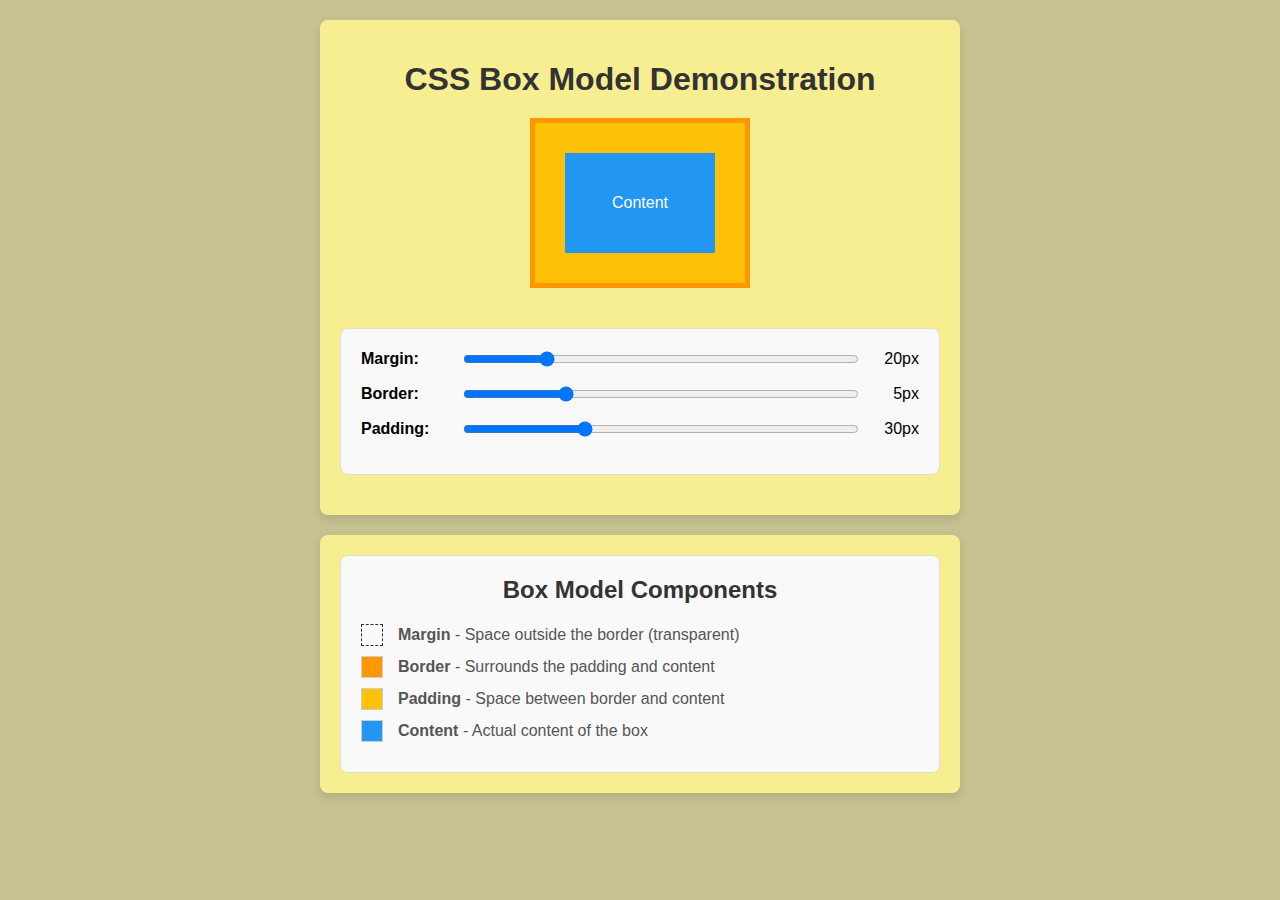
<file: index.html>
<!DOCTYPE html>
<html lang="en">
<head>
    <meta charset="UTF-8">
    <meta name="viewport" content="width=device-width, initial-scale=1.0">
    <title>CSS Box Model Demonstration</title>
    <style>
        body {
            font-family: sans-serif;
            background-color: #c5c191;
            display: flex;
            flex-direction: column;
            align-items: center;
            margin: 0;
            padding: 20px;
        }

        .container {
            width: 100%;
            max-width: 600px;
            background-color: rgb(247, 238, 146);
            padding: 20px;
            box-shadow: 0 4px 8px rgba(0, 0, 0, 0.1);
            border-radius: 8px;
            margin-bottom: 20px;
        }

        h1 {
            text-align: center;
            color: #333;
            margin-bottom: 20px;
        }

        .box-model-container {
            text-align: center;
            margin-bottom: 40px;
        }

        .box {
            background-color: #ffc107; /* Padding */
            border: 5px solid #ff9800; /* Border */
            padding: 30px;
            display: inline-block;
        }

        .content {
            background-color: #2196f3; /* Content */
            color: white;
            padding: 20px;
            width: 150px;
            height: 100px;
            display: flex;
            align-items: center;
            justify-content: center;
            box-sizing: border-box;
        }

        .controls {
            padding: 20px;
            background-color: #f9f9f9;
            border: 1px solid #ddd;
            border-radius: 8px;
            margin-bottom: 20px;
        }

        .control-item {
            display: flex;
            align-items: center;
            margin-bottom: 15px;
        }

        .control-item label {
            width: 100px;
            font-weight: bold;
        }

        .control-item input[type="range"] {
            flex-grow: 1;
            margin-right: 10px;
        }

        .control-item .value {
            width: 50px;
            text-align: right;
        }

        .legend {
            padding: 20px;
            background-color: #f9f9f9;
            border: 1px solid #ddd;
            border-radius: 8px;
        }

        .legend h2 {
            text-align: center;
            color: #333;
            margin-top: 0;
        }

        .legend-item {
            display: flex;
            align-items: center;
            margin-bottom: 10px;
        }

        .legend-color-box {
            width: 20px;
            height: 20px;
            margin-right: 15px;
            border: 1px solid #ccc;
        }

        .legend-text {
            color: #555;
        }
        
        /* Specific colors from the image */
        .margin-color { background-color: transparent; border: 1px dashed #333; }
        .border-color { background-color: #ff9800; }
        .padding-color { background-color: #ffc107; }
        .content-color { background-color: #2196f3; }
    </style>
</head>
<body>
    <div class="container">
        <h1>CSS Box Model Demonstration</h1>
        <div class="box-model-container">
            <div style="margin: 20px;">
                <div class="box">
                    <div class="content">
                        Content
                    </div>
                </div>
            </div>
        </div>
        <div class="controls">
            <div class="control-item">
                <label>Margin:</label>
                <input type="range" min="0" max="100" value="20" id="margin-slider">
                <span class="value" id="margin-value">20px</span>
            </div>
            <div class="control-item">
                <label>Border:</label>
                <input type="range" min="0" max="20" value="5" id="border-slider">
                <span class="value" id="border-value">5px</span>
            </div>
            <div class="control-item">
                <label>Padding:</label>
                <input type="range" min="0" max="100" value="30" id="padding-slider">
                <span class="value" id="padding-value">30px</span>
            </div>
        </div>
    </div>
    
    <div class="container">
        <div class="legend">
            <h2>Box Model Components</h2>
            <div class="legend-item">
                <div class="legend-color-box margin-color"></div>
                <span class="legend-text"><strong>Margin</strong> - Space outside the border (transparent)</span>
            </div>
            <div class="legend-item">
                <div class="legend-color-box border-color"></div>
                <span class="legend-text"><strong>Border</strong> - Surrounds the padding and content</span>
            </div>
            <div class="legend-item">
                <div class="legend-color-box padding-color"></div>
                <span class="legend-text"><strong>Padding</strong> - Space between border and content</span>
            </div>
            <div class="legend-item">
                <div class="legend-color-box content-color"></div>
                <span class="legend-text"><strong>Content</strong> - Actual content of the box</span>
            </div>
        </div>
    </div>

    <script>
        const marginSlider = document.getElementById('margin-slider');
        const borderSlider = document.getElementById('border-slider');
        const paddingSlider = document.getElementById('padding-slider');
        const marginValue = document.getElementById('margin-value');
        const borderValue = document.getElementById('border-value');
        const paddingValue = document.getElementById('padding-value');
        const outerBox = document.querySelector('.box-model-container > div');
        const innerBox = document.querySelector('.box');

        marginSlider.addEventListener('input', (e) => {
            const value = e.target.value;
            outerBox.style.margin = `${value}px`;
            marginValue.textContent = `${value}px`;
        });

        borderSlider.addEventListener('input', (e) => {
            const value = e.target.value;
            innerBox.style.borderWidth = `${value}px`;
            borderValue.textContent = `${value}px`;
        });

        paddingSlider.addEventListener('input', (e) => {
            const value = e.target.value;
            innerBox.style.padding = `${value}px`;
            paddingValue.textContent = `${value}px`;
        });
    </script>
</body>
</html>
</file>
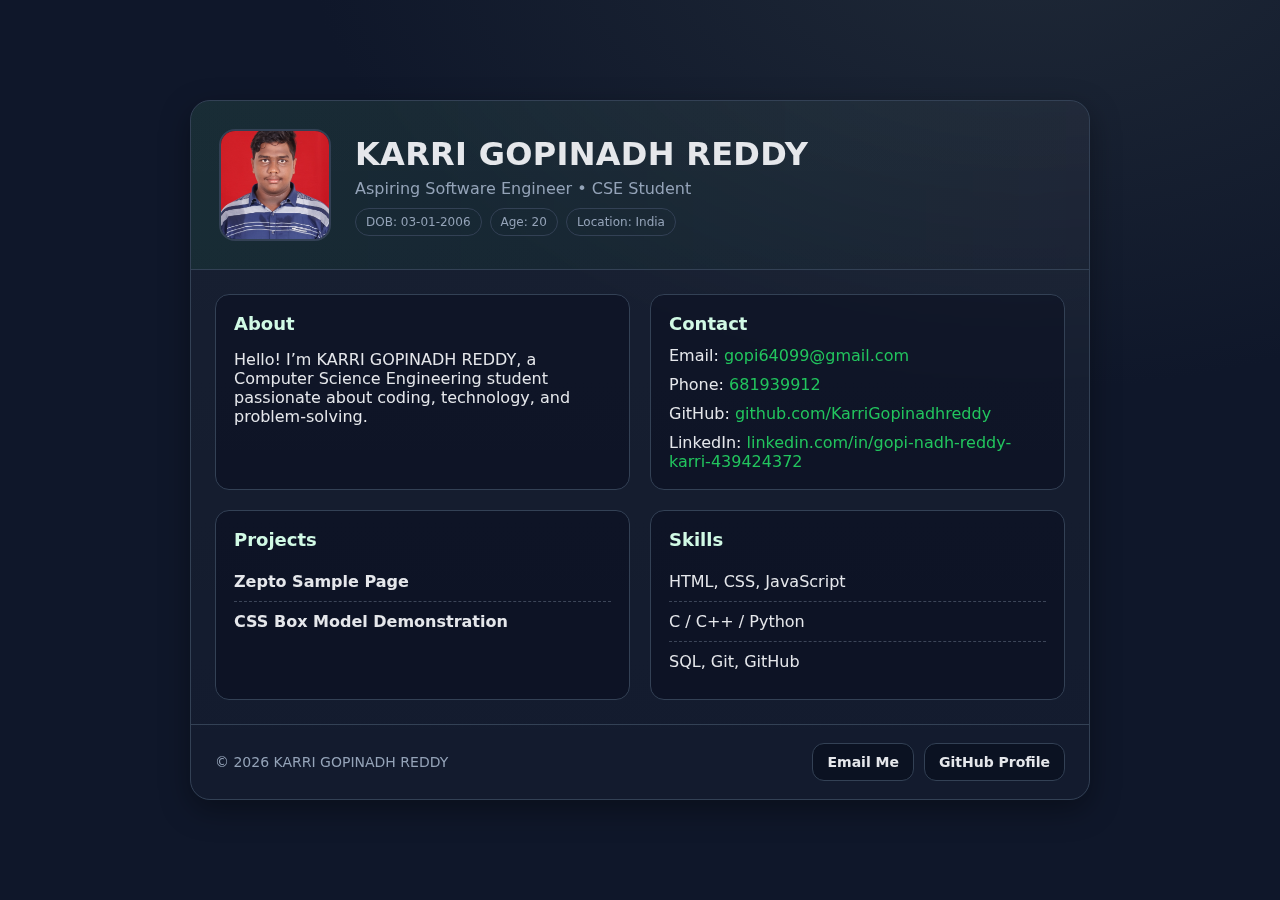
<file: 21-08-25/index.html>
<!DOCTYPE html>
<html lang="en">
<head>
  <meta charset="UTF-8" />
  <meta name="viewport" content="width=device-width, initial-scale=1" />
  <title>KARRI GOPINADH REDDY — Portfolio</title>
  <style>
    :root{
      --bg:#0f172a;
      --card:#111827;
      --text:#e5e7eb;
      --muted:#94a3b8;
      --accent:#22c55e;
      --ring:#334155;
    }
    * { box-sizing: border-box; }
    body {
      margin: 0;
      font-family: system-ui, -apple-system, Segoe UI, Roboto, Ubuntu, Inter, Arial, sans-serif;
      color: var(--text);
      background: radial-gradient(1200px 800px at 80% -10%, #1f2937 0, var(--bg) 60%);
      min-height: 100vh;
      display: grid;
      place-items: center;
      padding: 24px;
    }
    .card {
      width: min(900px, 100%);
      background: linear-gradient(180deg, rgba(255,255,255,0.04), rgba(255,255,255,0.02));
      border: 1px solid var(--ring);
      border-radius: 20px;
      backdrop-filter: blur(8px);
      box-shadow: 0 10px 30px rgba(0,0,0,0.35);
      overflow: hidden;
    }
    .header {
      display: flex;
      gap: 24px;
      padding: 28px;
      align-items: center;
      border-bottom: 1px solid var(--ring);
      background: linear-gradient(90deg, rgba(34,197,94,0.08), transparent);
    }
    .avatar {
      width: 112px;
      height: 112px;
      flex: 0 0 112px;
      border-radius: 16px;
      object-fit: cover;
      border: 2px solid var(--ring);
      background: #0b1222;
    }
    h1 {
      margin: 0;
      font-size: clamp(22px, 3.2vw, 32px);
      letter-spacing: 0.3px;
    }
    .subtitle {
      color: var(--muted);
      margin-top: 6px;
    }
    .badges {
      margin-top: 10px;
      display: flex;
      gap: 8px;
      flex-wrap: wrap;
    }
    .badge {
      display: inline-block;
      padding: 6px 10px;
      border: 1px solid var(--ring);
      border-radius: 999px;
      font-size: 12px;
      color: var(--muted);
    }
    .grid {
      display: grid;
      grid-template-columns: 1fr 1fr;
      gap: 20px;
      padding: 24px;
    }
    .section {
      background: rgba(2,6,23,0.35);
      border: 1px solid var(--ring);
      border-radius: 14px;
      padding: 18px;
    }
    .section h2 {
      margin: 0 0 12px 0;
      font-size: 18px;
      color: #d1fae5;
    }
    .list {
      margin: 0;
      padding: 0;
      list-style: none;
    }
    .item {
      padding: 10px 0;
      border-top: 1px dashed rgba(148,163,184,0.35);
    }
    .item:first-child {
      border-top: none;
    }
    a {
      color: var(--accent);
      text-decoration: none;
    }
    a:hover {
      text-decoration: underline;
    }
    .contact {
      display: grid;
      gap: 10px;
    }
    .footer {
      padding: 18px 24px;
      border-top: 1px solid var(--ring);
      display: flex;
      justify-content: space-between;
      align-items: center;
      color: var(--muted);
      font-size: 14px;
      flex-wrap: wrap;
      gap: 10px;
    }
    .buttons {
      display: flex;
      gap: 10px;
      flex-wrap: wrap;
    }
    .btn {
      padding: 10px 14px;
      border-radius: 12px;
      border: 1px solid var(--ring);
      background: #0b1222;
      color: var(--text);
      text-decoration: none;
      font-weight: 600;
    }
    .btn:hover {
      border-color: #3b82f6;
    }
    @media (max-width: 760px) {
      .header {
        flex-direction: column;
        align-items: flex-start;
      }
      .grid {
        grid-template-columns: 1fr;
      }
      .avatar {
        width: 96px;
        height: 96px;
      }
    }
  </style>
</head>
<body>
  <main class="card" role="main">
    <header class="header">
      <img class="avatar" src="photo.jpg.jpg" alt="KARRI GOPINADH REDDY photo">
      <div>
        <h1>KARRI GOPINADH REDDY</h1>
        <div class="subtitle">Aspiring Software Engineer • CSE Student</div>
        <div class="badges">
          <span class="badge">DOB: 03-01-2006</span>
          <span class="badge">Age: <span id="age"></span></span>
          <span class="badge">Location: India</span>
        </div>
      </div>
    </header>

    <section class="grid">
      <section class="section">
        <h2>About</h2>
        <p>Hello! I’m KARRI GOPINADH REDDY, a Computer Science Engineering student passionate about coding, technology, and problem-solving.</p>
      </section>

      <section class="section">
        <h2>Contact</h2>
        <div class="contact">
          <div>Email: <a href="mailto:gopi64099@gmail.com">gopi64099@gmail.com</a></div>
          <div>Phone: <a href="tel:+91681939912">681939912</a></div>
          <div>GitHub: <a href="https://github.com/KarriGopinadhreddy" target="_blank" rel="noopener">github.com/KarriGopinadhreddy</a></div>
          <div>LinkedIn: <a href="https://www.linkedin.com/in/gopi-nadh-reddy-karri-439424372" target="_blank" rel="noopener">linkedin.com/in/gopi-nadh-reddy-karri-439424372</a></div>
        </div>
      </section>

      <section class="section" id="projects">
        <h2>Projects</h2>
        <ul class="list">
          <li class="item"><strong>Zepto Sample Page</strong></li>
          <li class="item"><strong>CSS Box Model Demonstration</strong></li>
        </ul>
      </section>

      <section class="section">
        <h2>Skills</h2>
        <ul class="list">
          <li class="item">HTML, CSS, JavaScript</li>
          <li class="item">C / C++ / Python</li>
          <li class="item">SQL, Git, GitHub</li>
        </ul>
      </section>
    </section>

    <footer class="footer">
      <span>© <span id="year"></span> KARRI GOPINADH REDDY</span>
      <div class="buttons">
        <a class="btn" href="mailto:gopi64099@gmail.com">Email Me</a>
        <a class="btn" href="https://github.com/KarriGopinadhreddy" target="_blank" rel="noopener">GitHub Profile</a>
      </div>
    </footer>
  </main>

  <script>
    // Auto-fill current year in footer
    document.getElementById("year").textContent = new Date().getFullYear();

    // Calculate and display age from DOB (dd-mm-yyyy)
    (function() {
      const dob = new Date("2006-01-03"); // YYYY-MM-DD
      const today = new Date();
      let age = today.getFullYear() - dob.getFullYear();
      const m = today.getMonth() - dob.getMonth();
      if (m < 0 || (m === 0 && today.getDate() < dob.getDate())) {
        age--;
      }
      document.getElementById("age").textContent = age;
    })();
  </script>
</body>
</html>
</file>
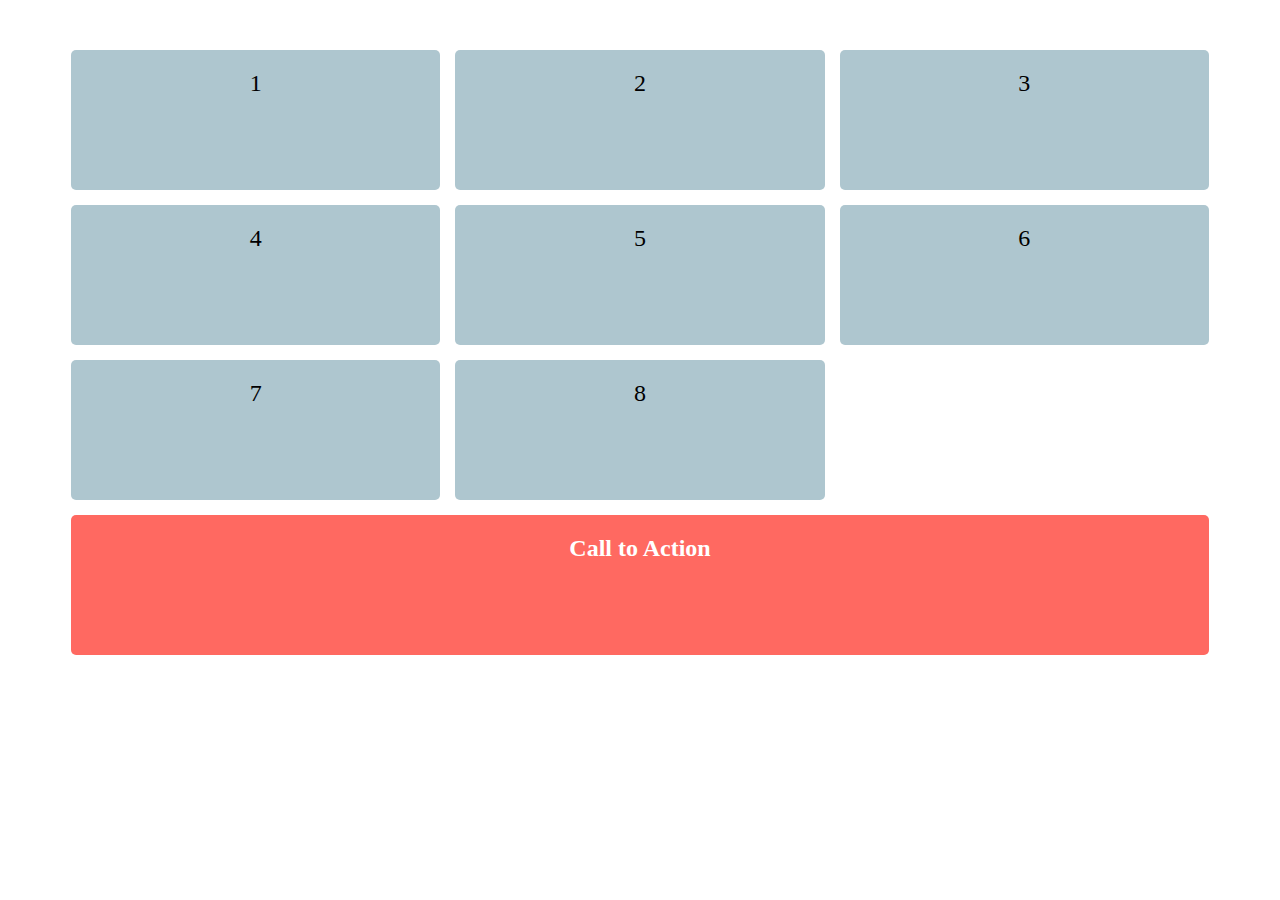
<file: 28-11-2025/task1-grid/index.html>
<!DOCTYPE html>
<html lang="en">
<head>
<meta charset="UTF-8">
<meta name="viewport" content="width=device-width, initial-scale=1.0">
<title>CSS Grid Layout Demo</title>
<link rel="stylesheet" href="style1.css">
</head>
<body>

<div class="grid-container">
    <div class="grid-item">1</div>
    <div class="grid-item">2</div>
    <div class="grid-item">3</div>
    <div class="grid-item">4</div>
    <div class="grid-item">5</div>
    <div class="grid-item">6</div>
    <div class="grid-item">7</div>
    <div class="grid-item">8</div>
    <div class="grid-item span-item">Call to Action</div>
</div>

</body>
</html>
</file>
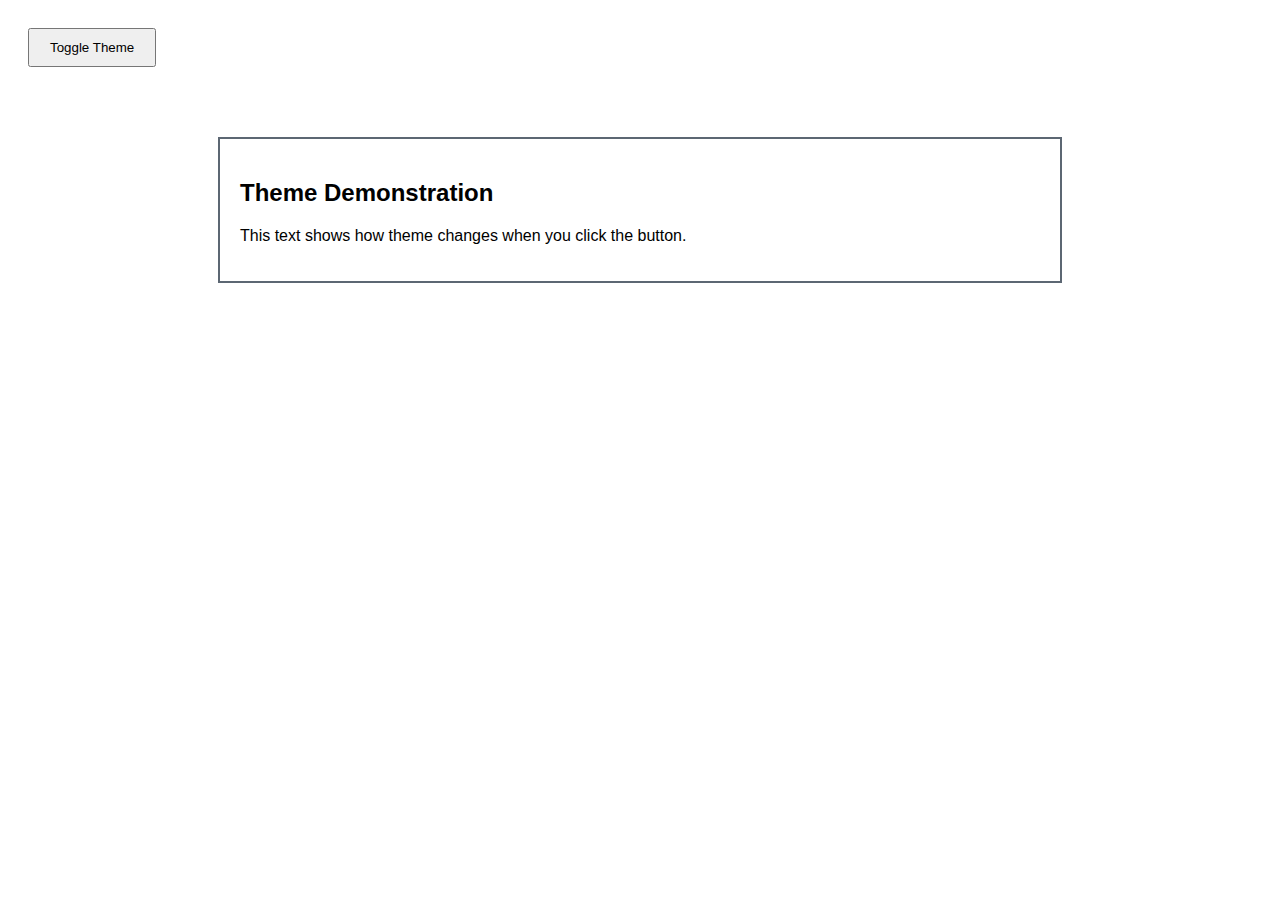
<file: 28-11-2025/task2-theme/index.html>
<!DOCTYPE html>
<html lang="en">
<head>
    <meta charset="UTF-8">
    <meta name="viewport" content="width=device-width, initial-scale=1.0">
    <title>Theme Switcher Demo</title>
    <link rel="stylesheet" href="style.css">
</head>
<body>

<button id="themeToggle">Toggle Theme</button>

<div class="container">
    <h2>Theme Demonstration</h2>
    <p>This text shows how theme changes when you click the button.</p>
</div>

<script src="script.js"></script>
</body>
</html>
</file>
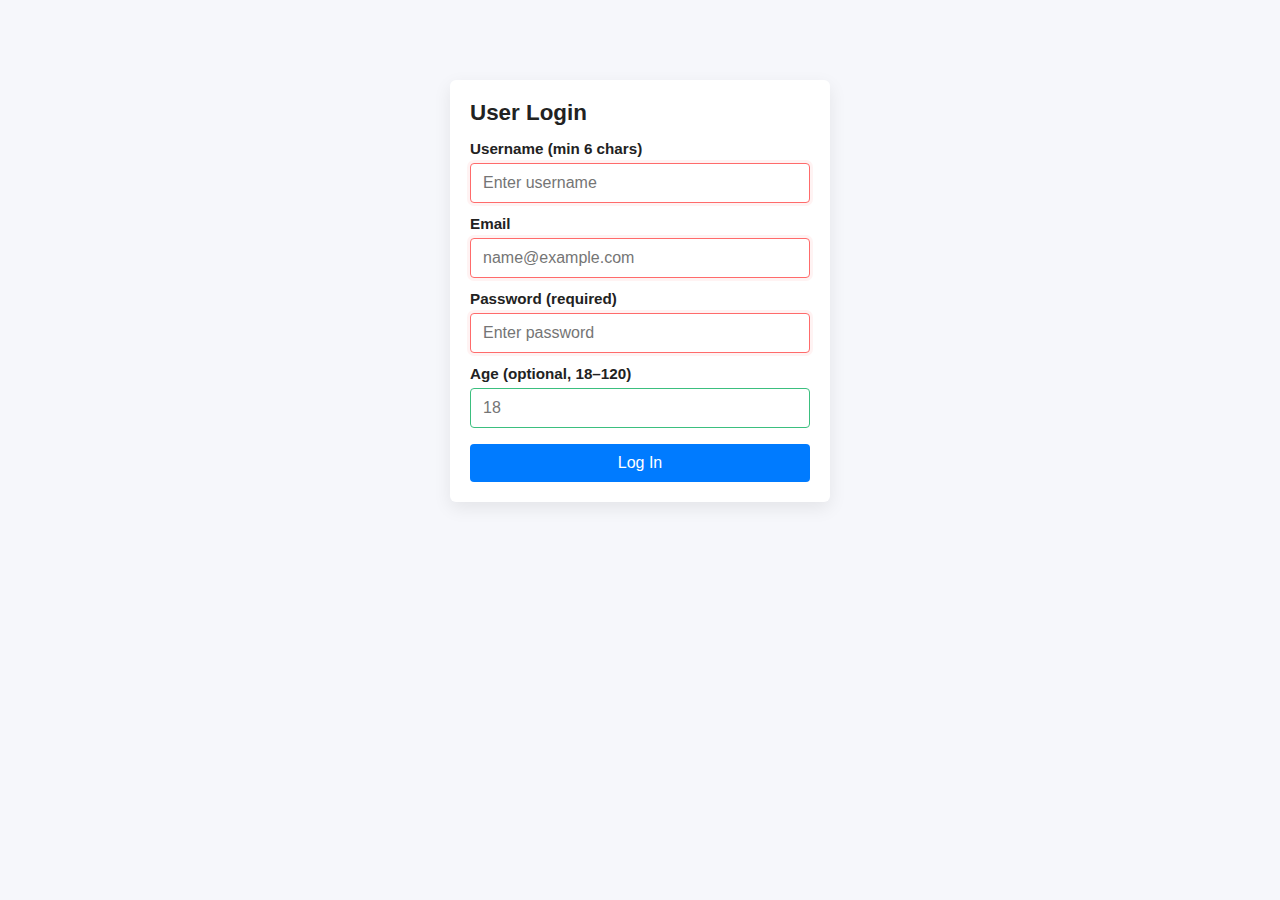
<file: 28-11-2025/task4-validation/index.html>
<!DOCTYPE html>
<html lang="en">
<head>
  <meta charset="utf-8" />
  <meta name="viewport" content="width=device-width,initial-scale=1" />
  <title>HTML5 Validation Demo</title>
  <link rel="stylesheet" href="style4.css" />
</head>
<body>
  <main class="wrapper">
    <form id="loginForm" action="#" novalidate>
      <h2>User Login</h2>

      <label for="username">Username (min 6 chars)</label>
      <input id="username" name="username" type="text" minlength="6" required
             placeholder="Enter username" />

      <label for="email">Email</label>
      <input id="email" name="email" type="email" required placeholder="name@example.com" />

      <label for="password">Password (required)</label>
      <input id="password" name="password" type="password" required placeholder="Enter password" />

      <label for="age">Age (optional, 18–120)</label>
      <input id="age" name="age" type="number" min="18" max="120" placeholder="18" />

      <button type="submit">Log In</button>
    </form>
  </main>

  <script>
    document.getElementById('loginForm').addEventListener('submit', function(e){
      if (!this.checkValidity()) {
        e.preventDefault();
      } else {
        e.preventDefault();
        alert('Form is valid (demo).');
      }
    });
  </script>
</body>
</html>
</file>
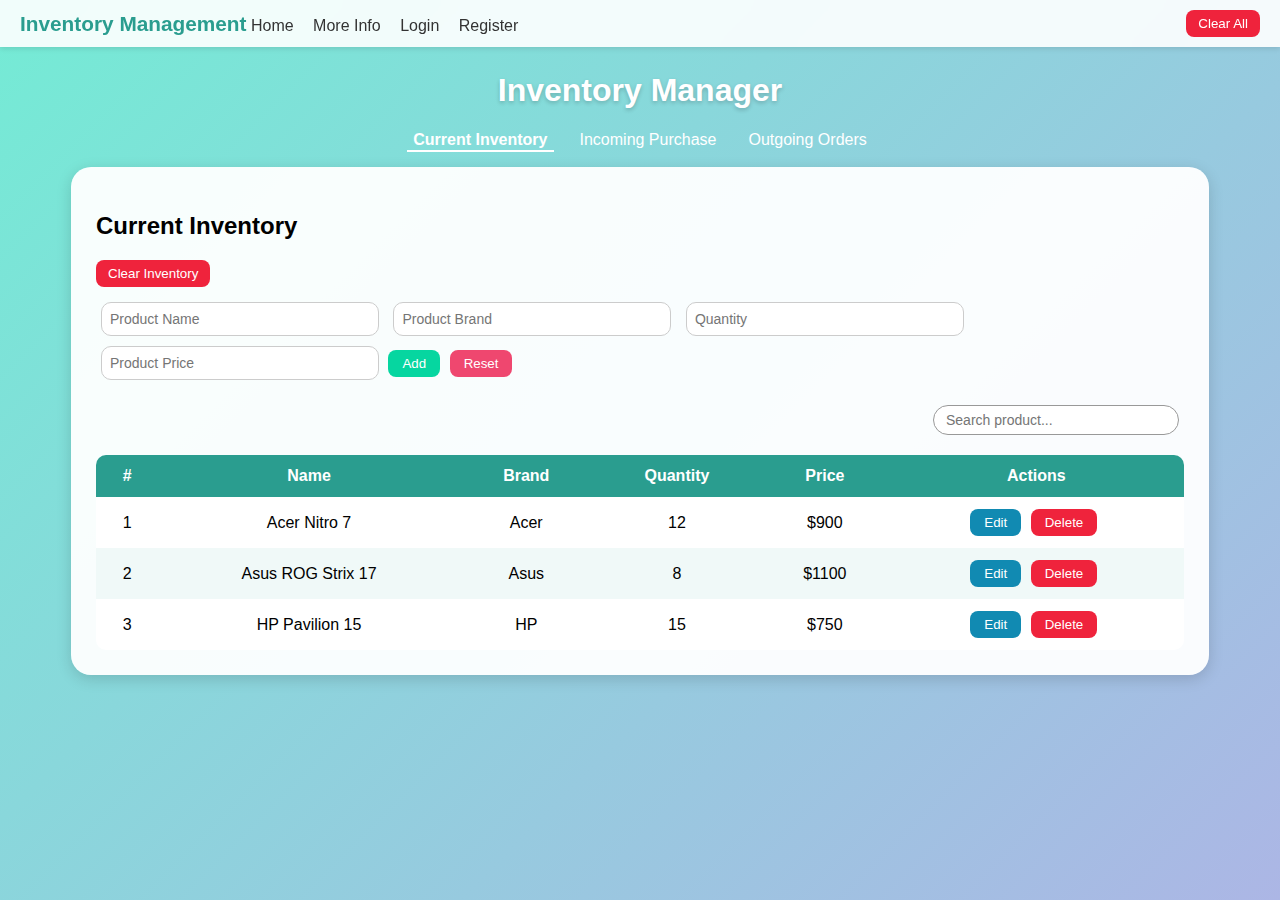
<file: inventory/inventory.html>
<!DOCTYPE html>
<html lang="en">
<head>
  <meta charset="UTF-8">
  <meta name="viewport" content="width=device-width, initial-scale=1.0">
  <title>Inventory Manager</title>
  <style>
    body {
      font-family: "Poppins", sans-serif;
      margin: 0;
      padding: 0;
      background: linear-gradient(135deg, #74ebd5, #acb6e5);
      min-height: 100vh;
    }

    nav {
      background: rgba(255, 255, 255, 0.9);
      box-shadow: 0 2px 5px rgba(0,0,0,0.1);
      padding: 10px 20px;
      display: flex;
      align-items: center;
      justify-content: space-between;
      backdrop-filter: blur(10px);
    }

    nav a {
      text-decoration: none;
      color: #333;
      margin-right: 15px;
      font-weight: 500;
    }

    .nav-left span {
      font-size: 1.3em;
      font-weight: bold;
      color: #2a9d8f;
    }

    .clear-all {
      background: #ef233c;
      border: none;
      color: #fff;
      padding: 6px 12px;
      border-radius: 8px;
      cursor: pointer;
      transition: 0.3s;
    }

    .clear-all:hover {
      background: #d90429;
    }

    h1 {
      text-align: center;
      margin-top: 25px;
      color: #fff;
      text-shadow: 0 2px 4px rgba(0,0,0,0.2);
    }

    .tabs {
      display: flex;
      justify-content: center;
      margin: 15px 0;
    }

    .tabs button {
      background: none;
      border: none;
      font-size: 16px;
      margin: 0 10px;
      cursor: pointer;
      border-bottom: 2px solid transparent;
      color: #fff;
      transition: 0.3s;
    }

    .tabs button.active {
      border-color: #fff;
      font-weight: bold;
    }

    .container {
      width: 85%;
      margin: 0 auto;
      background: rgba(255, 255, 255, 0.95);
      padding: 25px;
      border-radius: 20px;
      box-shadow: 0 4px 15px rgba(0,0,0,0.15);
    }

    .btn {
      padding: 6px 14px;
      border: none;
      border-radius: 8px;
      cursor: pointer;
      color: #fff;
      margin-right: 5px;
      font-weight: 500;
      transition: 0.3s;
    }

    .btn.add { background: #06d6a0; }
    .btn.add:hover { background: #05b68f; }

    .btn.reset { background: #ef476f; }
    .btn.reset:hover { background: #d63b5f; }

    .btn.edit { background: #118ab2; }
    .btn.edit:hover { background: #0e749d; }

    .btn.delete { background: #ef233c; }
    .btn.delete:hover { background: #d90429; }

    input {
      padding: 8px;
      border-radius: 10px;
      border: 1px solid #ccc;
      margin: 5px;
      width: calc(25% - 12px);
      font-size: 14px;
    }

    .search-box {
      margin: 15px 0;
      text-align: right;
    }

    .search-box input {
      width: 220px;
      border-radius: 20px;
      padding: 6px 12px;
      border: 1px solid #999;
    }

    table {
      width: 100%;
      border-collapse: collapse;
      margin-top: 15px;
      border-radius: 10px;
      overflow: hidden;
    }

    table th, table td {
      border: none;
      padding: 12px;
      text-align: center;
    }

    table th {
      background-color: #2a9d8f;
      color: white;
    }

    table tr:nth-child(even) {
      background-color: #f0f9f8;
    }

    table tr:nth-child(odd) {
      background-color: #ffffff;
    }

    .clear-inventory {
      background: #ef233c;
      border: none;
      color: #fff;
      padding: 6px 12px;
      border-radius: 8px;
      cursor: pointer;
      margin-bottom: 10px;
      transition: 0.3s;
    }

    .clear-inventory:hover {
      background: #d90429;
    }

  </style>
</head>
<body>

  <nav>
    <div class="nav-left">
      <span>Inventory Management</span>
      <a href="#">Home</a>
      <a href="#">More Info</a>
      <a href="#">Login</a>
      <a href="#">Register</a>
    </div>
    <button class="clear-all" onclick="clearAll()">Clear All</button>
  </nav>

  <h1>Inventory Manager</h1>

  <div class="tabs">
    <button class="active">Current Inventory</button>
    <button>Incoming Purchase</button>
    <button>Outgoing Orders</button>
  </div>

  <div class="container">
    <h2>Current Inventory</h2>
    <button class="clear-inventory" onclick="clearInventory()">Clear Inventory</button><br>

    <div>
      <input type="text" id="name" placeholder="Product Name">
      <input type="text" id="brand" placeholder="Product Brand">
      <input type="number" id="quantity" placeholder="Quantity">
      <input type="text" id="price" placeholder="Product Price">
      <button class="btn add" onclick="addProduct()">Add</button>
      <button class="btn reset" onclick="resetForm()">Reset</button>
    </div>

    <div class="search-box">
      <input type="text" id="search" placeholder="Search product..." onkeyup="searchProduct()">
    </div>

    <table id="inventoryTable">
      <thead>
        <tr>
          <th>#</th>
          <th>Name</th>
          <th>Brand</th>
          <th>Quantity</th>
          <th>Price</th>
          <th>Actions</th>
        </tr>
      </thead>
      <tbody></tbody>
    </table>
  </div>

  <script>
    let products = JSON.parse(localStorage.getItem('inventory')) || [
      { name: "Acer Nitro 7", brand: "Acer", quantity: 12, price: "$900" },
      { name: "Asus ROG Strix 17", brand: "Asus", quantity: 8, price: "$1100" },
      { name: "HP Pavilion 15", brand: "HP", quantity: 15, price: "$750" }
    ];
    let editIndex = null;

    function renderTable() {
      const tbody = document.querySelector('#inventoryTable tbody');
      tbody.innerHTML = '';
      products.forEach((product, index) => {
        const row = `
          <tr>
            <td>${index + 1}</td>
            <td>${product.name}</td>
            <td>${product.brand}</td>
            <td>${product.quantity}</td>
            <td>${product.price}</td>
            <td>
              <button class="btn edit" onclick="editProduct(${index})">Edit</button>
              <button class="btn delete" onclick="deleteProduct(${index})">Delete</button>
            </td>
          </tr>`;
        tbody.innerHTML += row;
      });
      localStorage.setItem('inventory', JSON.stringify(products));
    }

    function addProduct() {
      const name = document.getElementById('name').value.trim();
      const brand = document.getElementById('brand').value.trim();
      const quantity = document.getElementById('quantity').value.trim();
      const price = document.getElementById('price').value.trim();

      if (!name || !brand || !quantity || !price) {
        alert('Please fill all fields!');
        return;
      }

      if (editIndex !== null) {
        products[editIndex] = { name, brand, quantity, price };
        editIndex = null;
      } else {
        products.push({ name, brand, quantity, price });
      }

      renderTable();
      resetForm();
    }

    function resetForm() {
      document.getElementById('name').value = '';
      document.getElementById('brand').value = '';
      document.getElementById('quantity').value = '';
      document.getElementById('price').value = '';
    }

    function deleteProduct(index) {
      products.splice(index, 1);
      renderTable();
    }

    function editProduct(index) {
      const product = products[index];
      document.getElementById('name').value = product.name;
      document.getElementById('brand').value = product.brand;
      document.getElementById('quantity').value = product.quantity;
      document.getElementById('price').value = product.price;
      editIndex = index;
    }

    function clearInventory() {
      products = [];
      renderTable();
    }

    function clearAll() {
      localStorage.clear();
      products = [];
      renderTable();
    }

    function searchProduct() {
      const searchValue = document.getElementById('search').value.toLowerCase();
      const rows = document.querySelectorAll('#inventoryTable tbody tr');
      rows.forEach(row => {
        const productName = row.cells[1].textContent.toLowerCase();
        row.style.display = productName.includes(searchValue) ? '' : 'none';
      });
    }

    renderTable();
  </script>

</body>
</html>
</file>
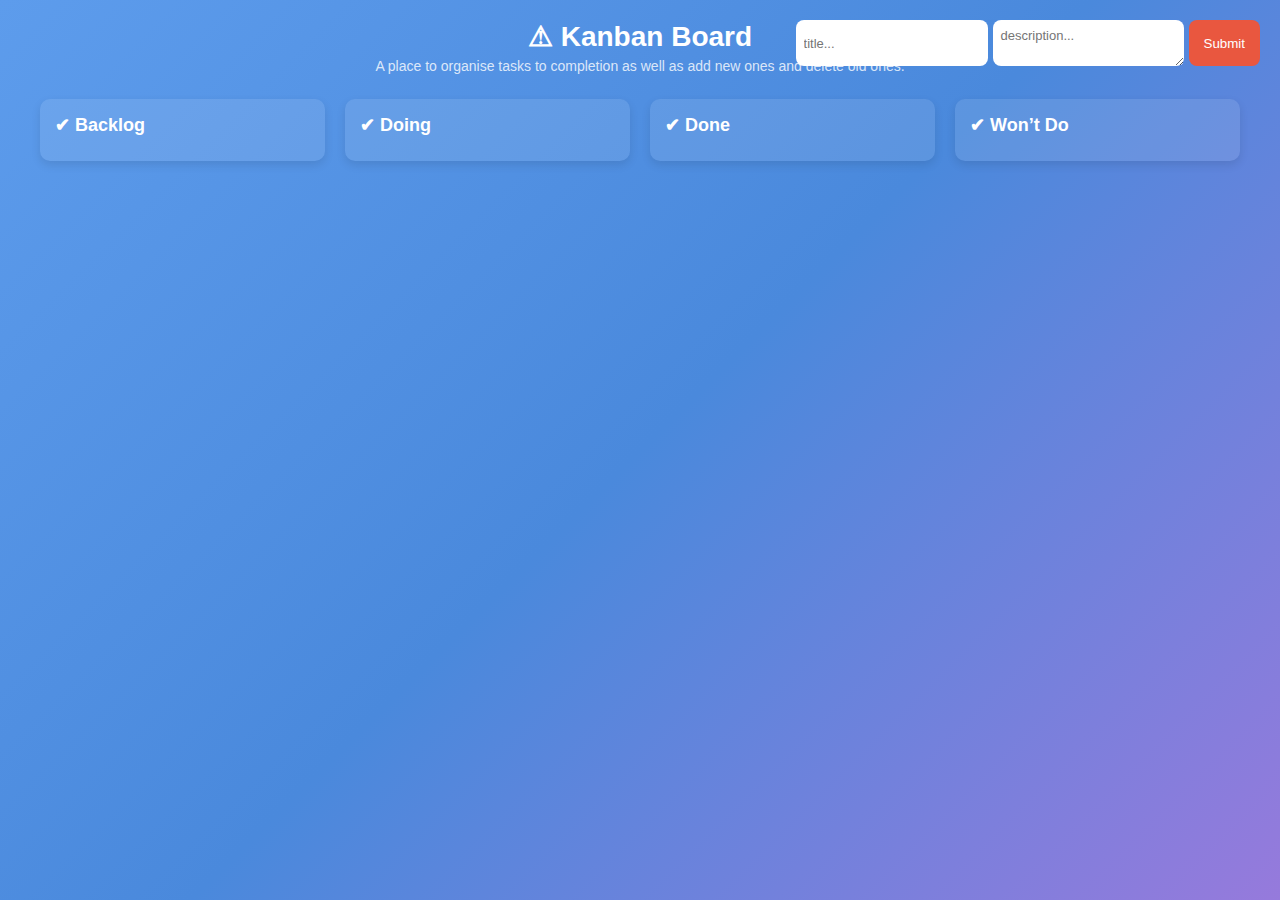
<file: kanban-board/KANBAN-BOARD.html>
<!DOCTYPE html>
<html lang="en">
<head>
  <meta charset="UTF-8">
  <meta name="viewport" content="width=device-width, initial-scale=1.0">
  <title>Kanban Board</title>
  <style>
    * {
      margin: 0;
      padding: 0;
      box-sizing: border-box;
      font-family: 'Poppins', sans-serif;
    }
    body {
      background: linear-gradient(135deg, #5D9CEC, #4A89DC, #967ADC);
      min-height: 100vh;
      display: flex;
      flex-direction: column;
      align-items: center;
      padding: 20px;
      color: #fff;
    }
    h1 {
      font-size: 28px;
      font-weight: 600;
      margin-bottom: 5px;
    }
    p.subtitle {
      font-size: 14px;
      margin-bottom: 25px;
      color: rgba(255,255,255,0.8);
    }
    .board {
      display: flex;
      gap: 20px;
      width: 100%;
      max-width: 1200px;
    }
    .column {
      flex: 1;
      background: rgba(255,255,255,0.1);
      border-radius: 10px;
      padding: 15px;
      display: flex;
      flex-direction: column;
      box-shadow: 0 4px 10px rgba(0,0,0,0.1);
    }
    .column h2 {
      font-size: 18px;
      margin-bottom: 10px;
      display: flex;
      align-items: center;
      gap: 5px;
    }
    .task {
      background: #fff;
      color: #333;
      border-radius: 10px;
      padding: 10px;
      margin-bottom: 10px;
      box-shadow: 0 3px 6px rgba(0,0,0,0.1);
    }
    .task h3 {
      font-size: 16px;
      margin-bottom: 5px;
      color: #4A89DC;
    }
    .task p {
      font-size: 13px;
      color: #555;
    }
    .add-task {
      position: absolute;
      top: 20px;
      right: 20px;
      display: flex;
      gap: 5px;
    }
    .add-task input, .add-task textarea {
      border: none;
      border-radius: 8px;
      padding: 8px;
      font-size: 13px;
    }
    .add-task button {
      background: #E9573F;
      color: #fff;
      border: none;
      border-radius: 8px;
      padding: 8px 15px;
      cursor: pointer;
      transition: 0.2s;
    }
    .add-task button:hover {
      background: #DA4453;
    }
  </style>
</head>
<body>
  <h1>⚠ Kanban Board</h1>
  <p class="subtitle">A place to organise tasks to completion as well as add new ones and delete old ones.</p>

  <div class="add-task">
    <input id="title" placeholder="title..." />
    <textarea id="desc" placeholder="description..."></textarea>
    <button onclick="addTask()">Submit</button>
  </div>

  <div class="board">
    <div class="column" id="backlog">
      <h2>✔ Backlog</h2>
    </div>
    <div class="column" id="doing">
      <h2>✔ Doing</h2>
    </div>
    <div class="column" id="done">
      <h2>✔ Done</h2>
    </div>
    <div class="column" id="wontdo">
      <h2>✔ Won’t Do</h2>
    </div>
  </div>

  <script>
    function addTask() {
      const title = document.getElementById('title').value;
      const desc = document.getElementById('desc').value;
      if (!title || !desc) return;
      const task = document.createElement('div');
      task.className = 'task';
      task.innerHTML = `<h3>${title}</h3><p>${desc}</p>`;
      document.getElementById('backlog').appendChild(task);
      document.getElementById('title').value = '';
      document.getElementById('desc').value = '';
    }
  </script>
</body>
</html>
</file>
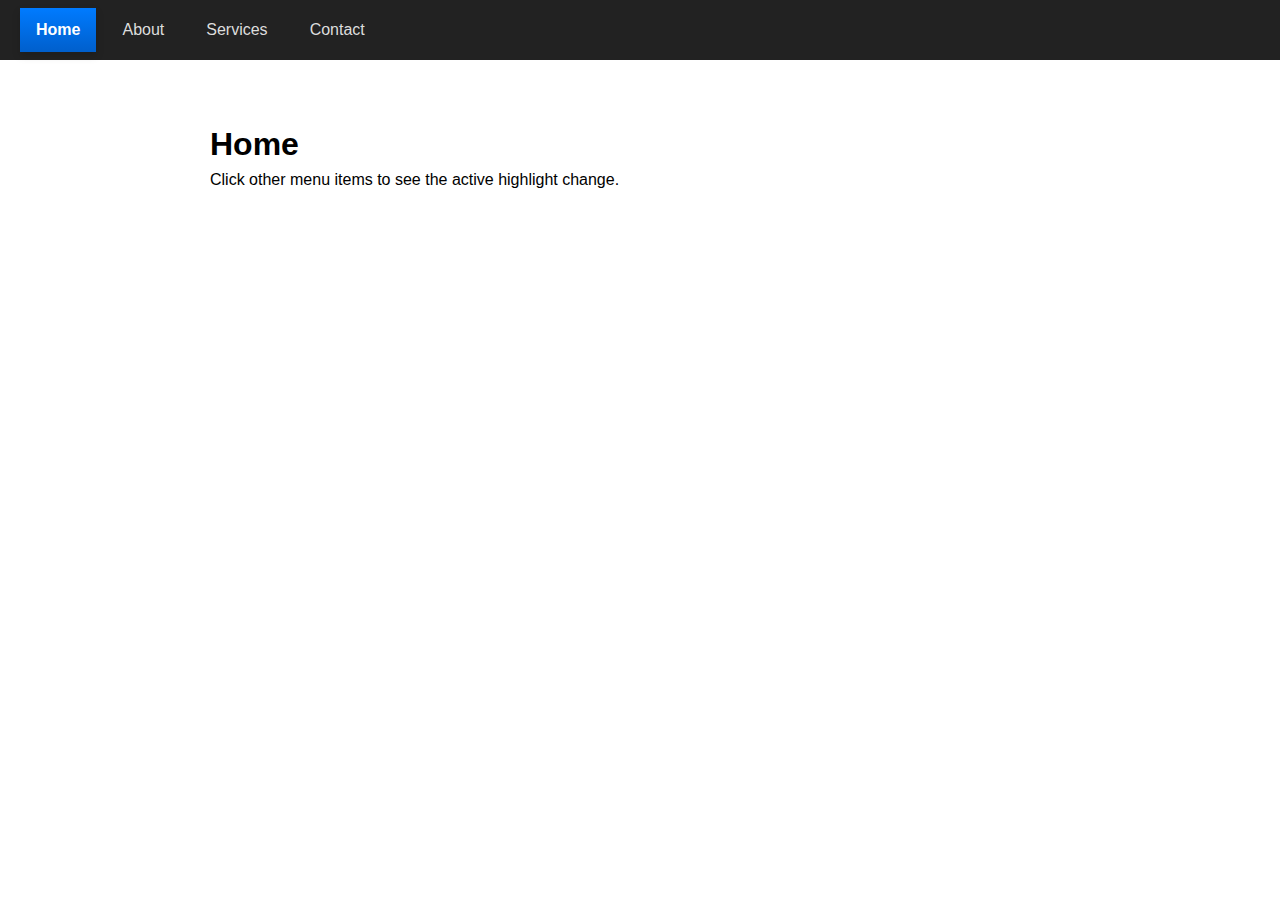
<file: 28-11-2025/task3-nav/indxex.html>
<!DOCTYPE html>
<html lang="en">
<head>
  <meta charset="utf-8" />
  <meta name="viewport" content="width=device-width,initial-scale=1" />
  <title>Navigation Menu Highlight</title>
  <link rel="stylesheet" href="style3.css" />
</head>
<body>
  <nav>
    <ul class="nav-menu">
      <li class="nav-item active"><a href="#" data-name="home">Home</a></li>
      <li class="nav-item"><a href="#" data-name="about">About</a></li>
      <li class="nav-item"><a href="#" data-name="services">Services</a></li>
      <li class="nav-item"><a href="#" data-name="contact">Contact</a></li>
    </ul>
  </nav>

  <main class="content">
    <h1>Home</h1>
    <p>Click other menu items to see the active highlight change.</p>
  </main>

  <script>
    document.querySelectorAll('.nav-menu a').forEach(a => {
      a.addEventListener('click', function(e) {
        e.preventDefault();
        document.querySelectorAll('.nav-item').forEach(li => li.classList.remove('active'));
        this.parentElement.classList.add('active');
        const name = this.getAttribute('data-name') || this.textContent;
        document.querySelector('.content h1').textContent = name.charAt(0).toUpperCase() + name.slice(1);
      });
    });
  </script>
</body>
</html>
</file>
<file: 28-11-2025/task1-grid/style1.css>
.grid-container {
    display: grid;
    grid-template-columns: repeat(3, 1fr);
    gap: 15px;
    width: 90%;
    margin: 50px auto;
}

.grid-item {
    background-color: #AEC6CF;
    padding: 20px;
    min-height: 100px;
    text-align: center;
    font-size: 1.5em;
    border-radius: 5px;
}

.span-item {
    background-color: #FF6961;
    color: white;
    font-weight: bold;
    grid-column: 1 / 4;
}
</file>
<file: 28-11-2025/task2-theme/style.css>
body {
    background-color: white;
    color: black;
    font-family: Arial, sans-serif;
    transition: background-color 0.3s ease, color 0.3s ease;
}

#themeToggle {
    margin: 20px;
    padding: 10px 20px;
    cursor: pointer;
}

.container {
    max-width: 800px;
    margin: 50px auto;
    border: 2px solid #5C6773;
    padding: 20px;
}

body.dark-theme {
    background-color: #282c34;
    color: white;
}

body.dark-theme .container {
    border-color: #999;
}
</file>
<file: 28-11-2025/task4-validation/style4.css>
* { box-sizing: border-box; margin: 0; padding: 0; }
body { font-family: Arial, sans-serif; background:#f6f7fb; color:#222; }

.wrapper {
  max-width: 420px;
  margin: 60px auto;
  padding: 20px;
}

form {
  background: #fff;
  padding: 20px;
  border-radius: 6px;
  box-shadow: 0 6px 18px rgba(0,0,0,0.08);
}

h2 { margin-bottom: 14px; font-size: 1.4rem; }

label {
  display:block;
  margin-top: 12px;
  margin-bottom: 6px;
  font-weight: 600;
  font-size: 0.95rem;
}

input[type="text"],
input[type="email"],
input[type="password"],
input[type="number"] {
  width:100%;
  padding:10px 12px;
  border:1px solid #cfd8e3;
  border-radius:4px;
  font-size:1rem;
  transition: box-shadow .15s, border-color .15s;
}

input:focus {
  outline: none;
  border-color: #7aa7ff;
  box-shadow: 0 0 0 3px rgba(122,167,255,0.12);
}

input:valid {
  border-color: #3bbf7f;
}

input:invalid {
  border-color: #ff6b6b;
  box-shadow: 0 0 0 3px rgba(255,107,107,0.08);
}

input:invalid:focus {
  box-shadow: 0 0 0 4px rgba(255,107,107,0.12);
}

button {
  margin-top: 16px;
  display:block;
  width:100%;
  padding:10px 14px;
  background:#007bff;
  color:white;
  border:none;
  border-radius:4px;
  font-size:1rem;
  cursor:pointer;
}

button:active { transform: translateY(1px); }
</file>
<file: 28-11-2025/task3-nav/style3.css>
* { box-sizing: border-box; margin: 0; padding: 0; }

body { font-family: Arial, Helvetica, sans-serif; line-height: 1.5; }

nav {
  background: #222;
  padding: 8px 20px;
}

.nav-menu {
  list-style: none;
  display: flex;
  gap: 10px;
  align-items: center;
}

.nav-item a {
  display: block;
  padding: 10px 16px;
  color: #ddd;
  text-decoration: none;
  border-radius: 6px;
  transition: background 0.15s ease, color 0.15s ease;
}

.nav-item a:hover {
  background: rgba(255,255,255,0.04);
  color: #fff;
}

.nav-item.active {
  background: linear-gradient(180deg,#007BFF,#005FCC);
  box-shadow: 0 4px 8px rgba(0,0,0,0.15);
}

.nav-item.active a {
  color: #fff;
  font-weight: 600;
}

.content {
  max-width: 900px;
  margin: 40px auto;
  padding: 20px;
}
</file>
